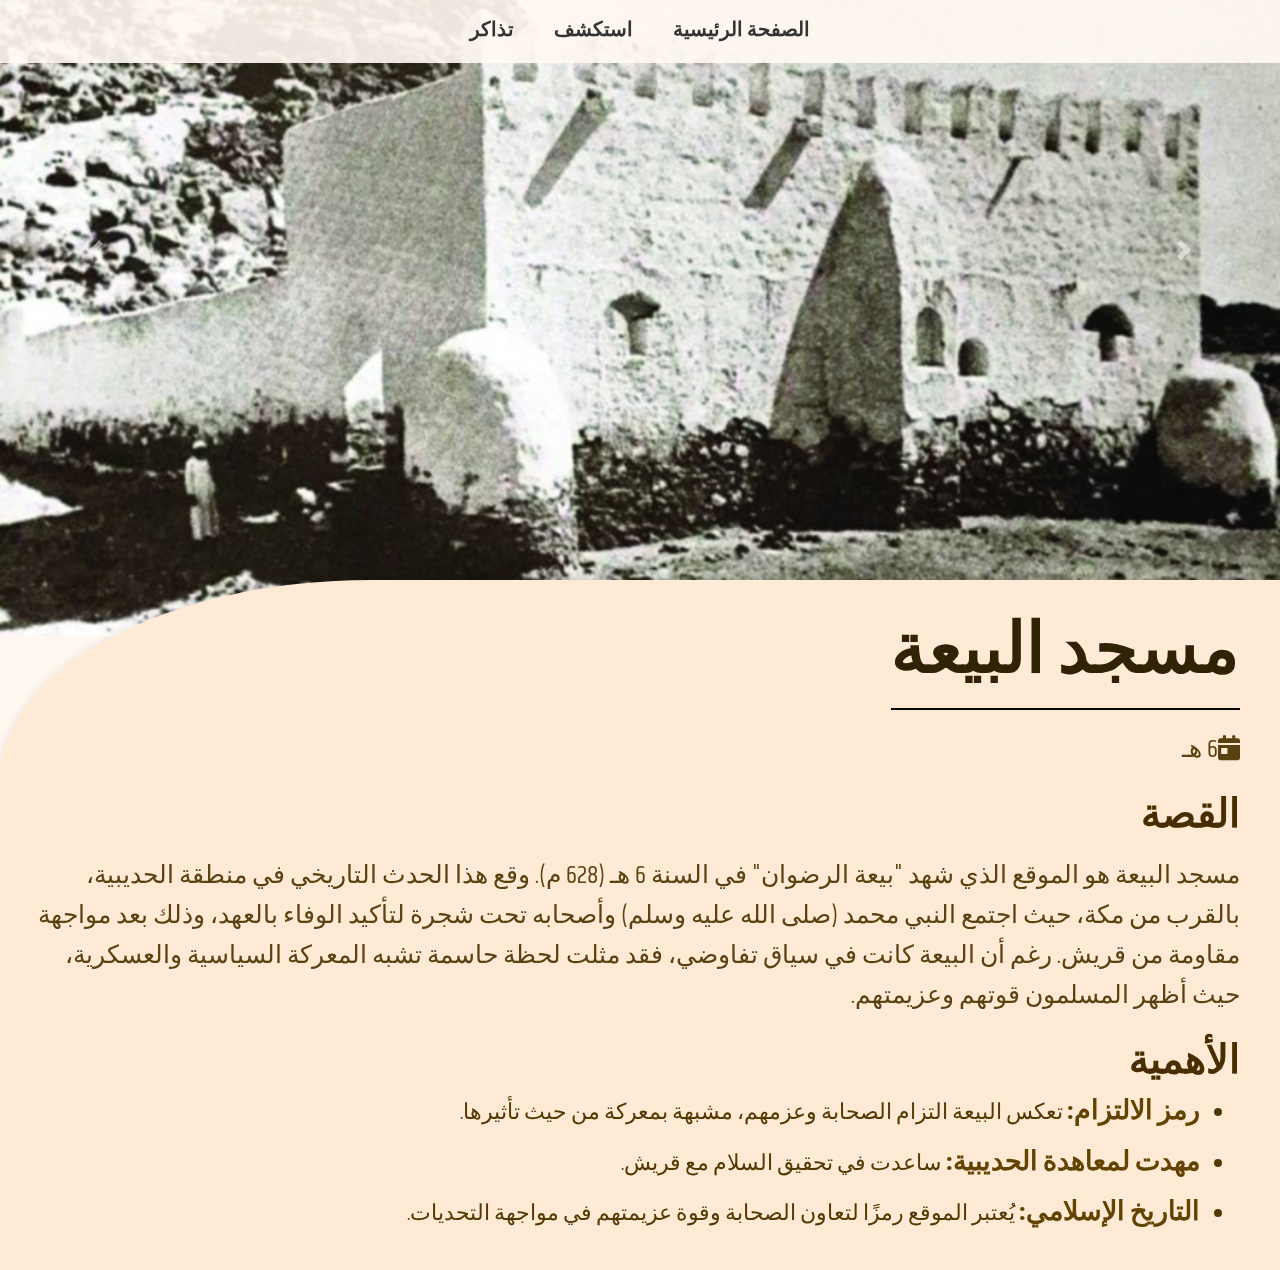
<file: Albaiah.html>
<!DOCTYPE html>
<html lang="ar" dir="rtl" data-bs-theme="auto">
<head>
    <meta charset="UTF-8">
    <meta name="viewport" content="width=device-width, initial-scale=1.0">
    <link href="https://fonts.googleapis.com/css?family=Khand&display=swap" rel="stylesheet" />
    <link href="https://maxcdn.bootstrapcdn.com/bootstrap/4.5.2/css/bootstrap.min.css" rel="stylesheet" />
    <style>
        body {
            font-family: 'Khand', sans-serif;
            background-color: #fff8f1;
            margin: 0;
            padding: 0;
        }
        .menu {
            position: fixed;
            top: 0;
            left: 0;
            right: 0;
            background: #fff8f1e9; /* Slightly transparent background */
            padding: 10px 0;
            display: flex;
            justify-content: center;
            align-items: center;
            z-index: 1000; /* Ensure it stays above other content */
            width: 100%;
            height: 7%;
        }
        .menu a {
            text-decoration: none;
            color: #333;
            font-weight: bold;
            margin: 0 20px;
            transition: color 0.3s ease, border-bottom 0.3s ease;
            font-size: 20px;
            padding-bottom: 5px;
            border-bottom: 2px solid transparent; /* Default border for animation */
            padding-top: 5px;
        }
        .menu a:hover {
            color: #655107; /* Change color on hover */
            border-bottom: 2px solid #342504; /* Underline effect on hover */
        }
        .header-container {
            position: relative;
            width: 100%;
            margin-top: 60px; /* Ensure content is not hidden behind fixed menu */
        }
        .header-carousel {
            position: relative;
            width: 100%;
            height: 500px; /* Fixed height for the carousel */
        }
        .header-carousel img {
            width: 100%;
            height: 100%; /* Fixed height for images */
            margin-top: px;
        }
        .content-container {
            position: absolute;
            background-color: #ffead5;
            padding: 20px;
            box-shadow: 0 0 10px rgba(0, 0, 0, 0.1);
            border-top-left-radius: 29%;
            max-width: 100%;
            text-align: right; /* Align text to the right */
            margin: 20px 0; /* Adjust margin as needed */
            display: flex;
            flex-direction: row; /* Align video and text side by side */
            align-items: flex-start; /* Align items to the top */
            transform: translateY(60px);
            direction: ltr; /* Ensure correct direction for flexbox */
        }
        .text-content {
            flex: 1;
            margin-right: 20px; /* Space between video and text */
            min-width: 300px;
            text-align: right; /* Align text to the right */
            direction: rtl; /* Set text direction to right-to-left */
        }
        .text-content strong {
            font-size: 40px; /* Adjusted font size for strong elements */
            color: #472d00;
        }
        .text-content p {
            font-size: 25px; /* Adjusted font size for paragraphs */
            line-height: 1.6;
            margin-top: 10px;
            color: #594211;
        }
        .video-container {
            flex: 0 0 560px; /* Fixed width for video container */
            max-width: 560px; /* Max width for video container */
            margin-left: 20px; /* Space between video and text */
            margin-top: 200px; /* Adjust this value to move the video down */
        }
        .video-container iframe {
            width: 100%;
            height: 315px; /* Fixed height for video */
            border: none;
            border-radius: 10px;
        }
        .underline-text {
            display: inline-block;
            font-size: 70px;
            font-weight: bold;
            position: relative;
            padding-bottom: 5px; /* Adjust for thinner line */
            margin-bottom: 10px;
            color: #2f2205; /* Text color */
        }
        .underline-text::after {
            content: '';
            position: absolute;
            left: 0;
            bottom: 0;
            width: 100%;
            height: 2px; /* Thinner underline */
            background-color: #000; /* Black color for the underline */
        }
        .date-icon {
            font-size: 24px;
            margin-left: 10px;
            color: #000;
        }
        .importance-list {
            list-style-type: disc; /* Bullet points */
            padding-left: 20px; /* Indentation */
            font-size:22px ;
            color: #533901;
        }
        .importance-list li {
            margin-bottom: 10px; /* Space between list items */
            
        }
        .importance-list strong {
            font-size: 27px;
            margin-bottom: 10px; /* Space between list items */
            color: #624301;
        }
        hr {
            border: none; /* Removes any border */
            height: 0; /* Sets height to 0 */
            margin: 0; /* Removes margins */
            padding: 0; /* Removes padding */
            font-size: 25px;
        }
    </style>
    <title>اثر</title>
</head>
<body>
    <div class="menu">
        <a href="project.html">الصفحة الرئيسية</a>
        <a href="#explore">استكشف</a>
        <a href="HACKATHONevc\projectevc\project.html">تذاكر</a>
        
    </div>
    
    <div id="carouselExampleIndicators" class="carousel slide header-carousel" data-ride="carousel">
        <div class="carousel-inner">
            <div class="carousel-item active">
                <img src="images\v110_369.png" alt="Slide 1">
            </div>
            <div class="carousel-item">
                <img src="images\DaHGgUiWsAAMgpI.jpeg" alt="Slide 2">
            </div>
        </div>
        <a class="carousel-control-prev" href="#carouselExampleIndicators" role="button" data-slide="prev">
            <span class="carousel-control-prev-icon" aria-hidden="true"></span>
            <span class="sr-only">Previous</span>
        </a>
        <a class="carousel-control-next" href="#carouselExampleIndicators" role="button" data-slide="next">
            <span class="carousel-control-next-icon" aria-hidden="true"></span>
            <span class="sr-only">Next</span>
        </a>
    </div>

    <div class="container content-container">
       
        <div class="text-content">
            <div class="underline-text">مسجد البيعة</div>
            <p class="date-icon"> <i class="fas fa-calendar-day"> </i>6 هـ </i></p>
            <strong>القصة</strong>
            <p>مسجد البيعة هو الموقع الذي شهد "بيعة الرضوان" في السنة 6 هـ (628 م). وقع هذا الحدث التاريخي في منطقة الحديبية، بالقرب من مكة، حيث اجتمع النبي محمد (صلى الله عليه وسلم) وأصحابه تحت شجرة لتأكيد الوفاء بالعهد، وذلك بعد مواجهة مقاومة من قريش. رغم أن البيعة كانت في سياق تفاوضي، فقد مثلت لحظة حاسمة تشبه المعركة السياسية والعسكرية، حيث أظهر المسلمون قوتهم وعزيمتهم.</p>
            <strong>الأهمية</strong>

            <ul class="importance-list">
                <li><strong>رمز الالتزام:</strong> تعكس البيعة التزام الصحابة وعزمهم، مشبهة بمعركة من حيث تأثيرها.</li>
                <li><strong>مهدت لمعاهدة الحديبية: </strong>  ساعدت في تحقيق السلام مع قريش.</li>
                <li><strong>التاريخ الإسلامي:</strong> يُعتبر الموقع رمزًا لتعاون الصحابة وقوة عزيمتهم في مواجهة التحديات.</li>
            </ul>
        </div>
    </div>

    <script src="https://code.jquery.com/jquery-3.5.1.slim.min.js"></script>
    <script src="https://cdn.jsdelivr.net/npm/@popperjs/core@2.10.2/dist/umd/popper.min.js"></script>
    <script src="https://maxcdn.bootstrapcdn.com/bootstrap/4.5.2/js/bootstrap.min.js"></script>
    <link rel="stylesheet" href="https://cdnjs.cloudflare.com/ajax/libs/font-awesome/5.15.4/css/all.min.css"> <!-- FontAwesome for icons -->
</body>
</html>
</file>
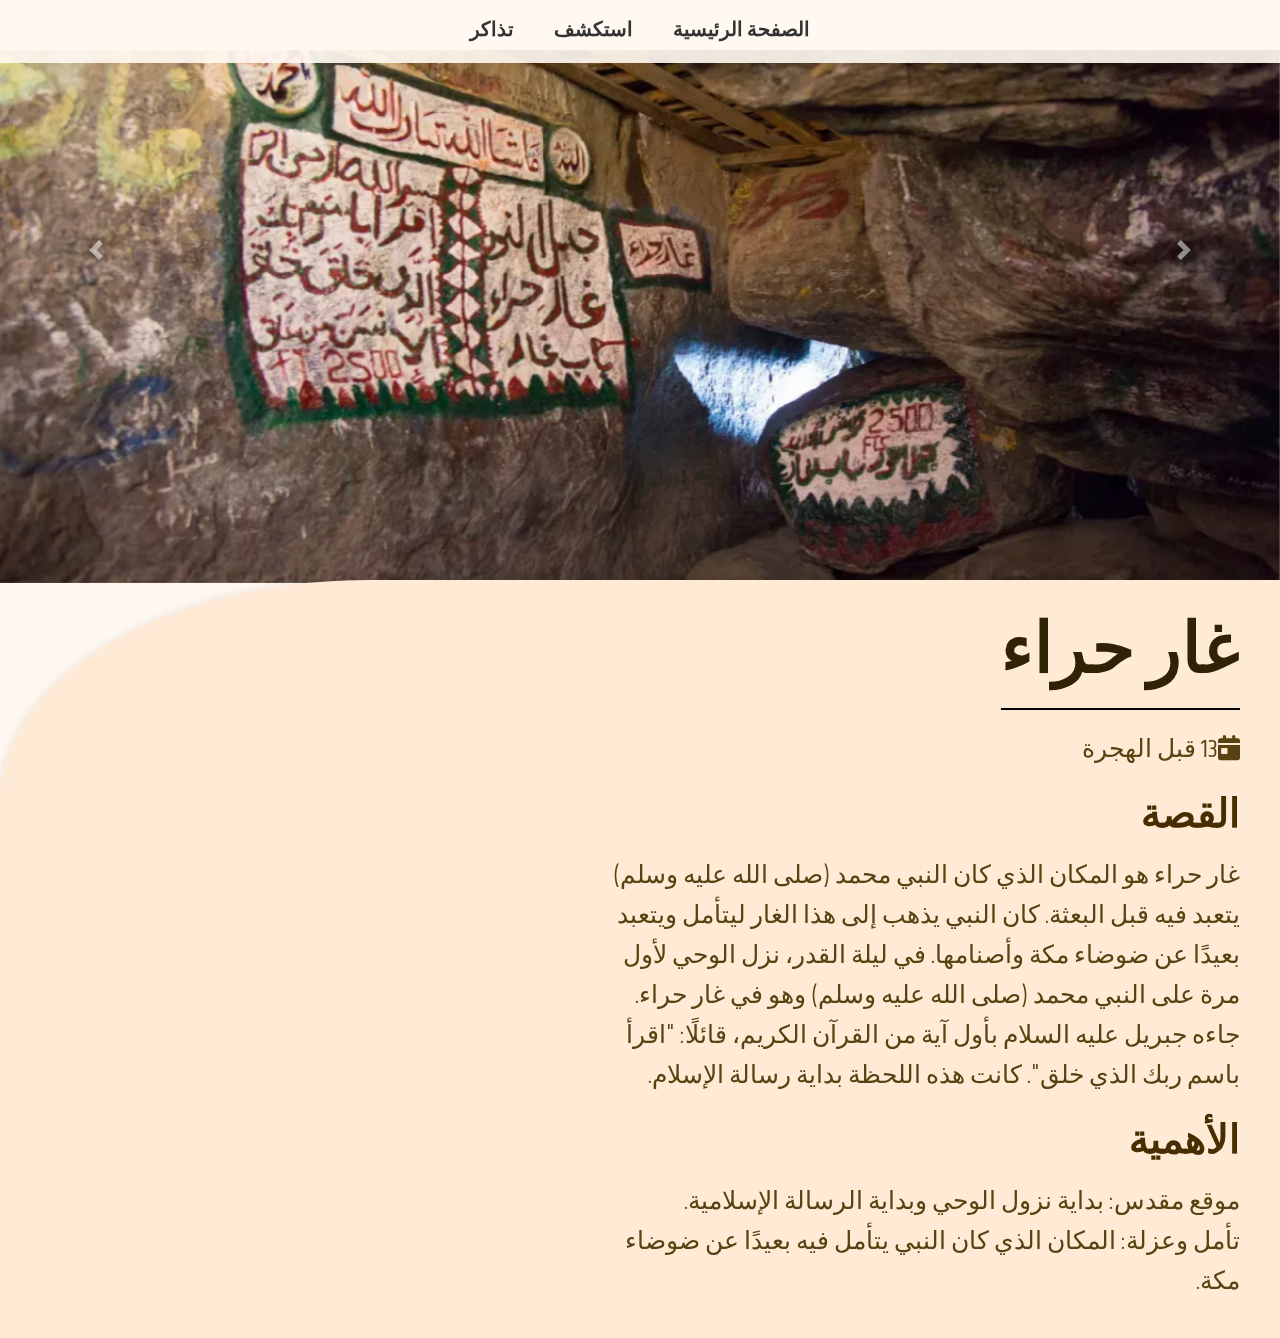
<file: hera.html>
<!DOCTYPE html>
<html lang="ar" dir="rtl" data-bs-theme="auto">
<head>
    <meta charset="UTF-8">
    <meta name="viewport" content="width=device-width, initial-scale=1.0">
    <link href="https://fonts.googleapis.com/css?family=Khand&display=swap" rel="stylesheet" />
    <link href="https://maxcdn.bootstrapcdn.com/bootstrap/4.5.2/css/bootstrap.min.css" rel="stylesheet" />
    <style>
        body {
            font-family: 'Khand', sans-serif;
            background-color: #fff8f1;
            margin: 0;
            padding: 0;
        }
        .menu {
            position: fixed;
            top: 0;
            left: 0;
            right: 0;
            background: #fff8f1e9; /* Slightly transparent background */
            padding: 10px 0;
            display: flex;
            justify-content: center;
            align-items: center;
            z-index: 1000; /* Ensure it stays above other content */
            width: 100%;
            height: 7%;
        }
        .menu a {
            text-decoration: none;
            color: #333;
            font-weight: bold;
            margin: 0 20px;
            transition: color 0.3s ease, border-bottom 0.3s ease;
            font-size: 20px;
            padding-bottom: 5px;
            border-bottom: 2px solid transparent; /* Default border for animation */
            padding-top: 5px;
        }
        .menu a:hover {
            color: #655107; /* Change color on hover */
            border-bottom: 2px solid #342504; /* Underline effect on hover */
        }
        .header-container {
            position: relative;
            width: 100%;
            margin-top: 60px; /* Ensure content is not hidden behind fixed menu */
        }
        .header-carousel {
            position: relative;
            width: 100%;
            height: 500px; /* Fixed height for the carousel */
        }
        .header-carousel img {
            width: 100%;
            height: 100%; /* Fixed height for images */
            margin-top: 50px;
        }
        .content-container {
            position: absolute;
            background-color: #ffead5;
            padding: 20px;
            box-shadow: 0 0 10px rgba(0, 0, 0, 0.1);
            border-top-left-radius: 29%;
            max-width: 100%;
            text-align: right; /* Align text to the right */
            margin: 20px 0; /* Adjust margin as needed */
            display: flex;
            flex-direction: row; /* Align video and text side by side */
            align-items: flex-start; /* Align items to the top */
            transform: translateY(60px);
            direction: ltr; /* Ensure correct direction for flexbox */
        }
        .text-content {
            flex: 1;
            margin-right: 20px; /* Space between video and text */
            min-width: 300px;
            text-align: right; /* Align text to the right */
            direction: rtl; /* Set text direction to right-to-left */
        }
        .text-content strong {
            font-size: 40px; /* Adjusted font size for strong elements */
            color: #472d00;
        }
        .text-content p {
            font-size: 25px; /* Adjusted font size for paragraphs */
            line-height: 1.6;
            margin-top: 10px;
            color: #594211;
        }
        .video-container {
            flex: 0 0 560px; /* Fixed width for video container */
            max-width: 560px; /* Max width for video container */
            margin-left: 20px; /* Space between video and text */
            margin-top: 200px; /* Adjust this value to move the video down */
        }
        .video-container iframe {
            width: 100%;
            height: 315px; /* Fixed height for video */
            border: none;
            border-radius: 10px;
        }
        .underline-text {
            display: inline-block;
            font-size: 70px;
            font-weight: bold;
            position: relative;
            padding-bottom: 5px; /* Adjust for thinner line */
            margin-bottom: 10px;
            color: #2f2205; /* Text color */
        }
        .underline-text::after {
            content: '';
            position: absolute;
            left: 0;
            bottom: 0;
            width: 100%;
            height: 2px; /* Thinner underline */
            background-color: #000; /* Black color for the underline */
        }
        .date-icon {
            font-size: 24px;
            margin-left: 10px;
            color: #000;
        }
        hr {
            border: none; /* Removes any border */
            height: 0; /* Sets height to 0 */
            margin: 0; /* Removes margins */
            padding: 0; /* Removes padding */
        }
    </style>
    <title>اثر</title>
</head>
<body>
    <div class="menu">
        <a href="project.html">الصفحة الرئيسية</a>
        <a href="#explore">استكشف</a>
        <a href="home.html">تذاكر</a>
        
    </div>
    
    <div id="carouselExampleIndicators" class="carousel slide header-carousel" data-ride="carousel">
        <div class="carousel-inner">
            <div class="carousel-item active">
                <img src="images\111610_51436_Cave of Hira - Hero Image.webp" alt="Slide 1">
            </div>
            <div class="carousel-item">
                <img src="images\jabal-al-nour-1280x700.jpg" alt="Slide 2">
            </div>
        </div>
        <a class="carousel-control-prev" href="#carouselExampleIndicators" role="button" data-slide="prev">
            <span class="carousel-control-prev-icon" aria-hidden="true"></span>
            <span class="sr-only">Previous</span>
        </a>
        <a class="carousel-control-next" href="#carouselExampleIndicators" role="button" data-slide="next">
            <span class="carousel-control-next-icon" aria-hidden="true"></span>
            <span class="sr-only">Next</span>
        </a>
    </div>

    <div class="container content-container">
        <div class="video-container">
            <iframe src="https://www.youtube.com/embed/B0WnJrq-S7Y?si=rECS8SUk4AKCCu3n" 
                title="YouTube video player" frameborder="0" 
                allow="accelerometer; autoplay; clipboard-write; encrypted-media; gyroscope; picture-in-picture; web-share" 
                referrerpolicy="strict-origin-when-cross-origin" allowfullscreen>
            </iframe>
        </div>
        <div class="text-content">
            <div class="underline-text">غار حراء</div>
            <p class="date-icon"><i class="fas fa-calendar-day"></i>13 قبل الهجرة </i></p>
            <strong>القصة</strong>
            <p>غار حراء هو المكان الذي كان النبي محمد (صلى الله عليه وسلم) يتعبد فيه قبل البعثة. كان النبي يذهب إلى هذا الغار ليتأمل ويتعبد بعيدًا عن ضوضاء مكة وأصنامها. في ليلة القدر، نزل الوحي لأول مرة على النبي محمد (صلى الله عليه وسلم) وهو في غار حراء. جاءه جبريل عليه السلام بأول آية من القرآن الكريم، قائلًا: "اقرأ باسم ربك الذي خلق". كانت هذه اللحظة بداية رسالة الإسلام.</p>
            <strong>الأهمية</strong>
            <p>موقع مقدس: بداية نزول الوحي وبداية الرسالة الإسلامية.<br>
            تأمل وعزلة: المكان الذي كان النبي يتأمل فيه بعيدًا عن ضوضاء مكة.</p>
        </div>
    </div>

    <script src="https://code.jquery.com/jquery-3.5.1.slim.min.js"></script>
    <script src="https://cdn.jsdelivr.net/npm/@popperjs/core@2.10.2/dist/umd/popper.min.js"></script>
    <script src="https://maxcdn.bootstrapcdn.com/bootstrap/4.5.2/js/bootstrap.min.js"></script>
    <link rel="stylesheet" href="https://cdnjs.cloudflare.com/ajax/libs/font-awesome/5.15.4/css/all.min.css"> <!-- FontAwesome for icons -->
</body>
</html>
</file>
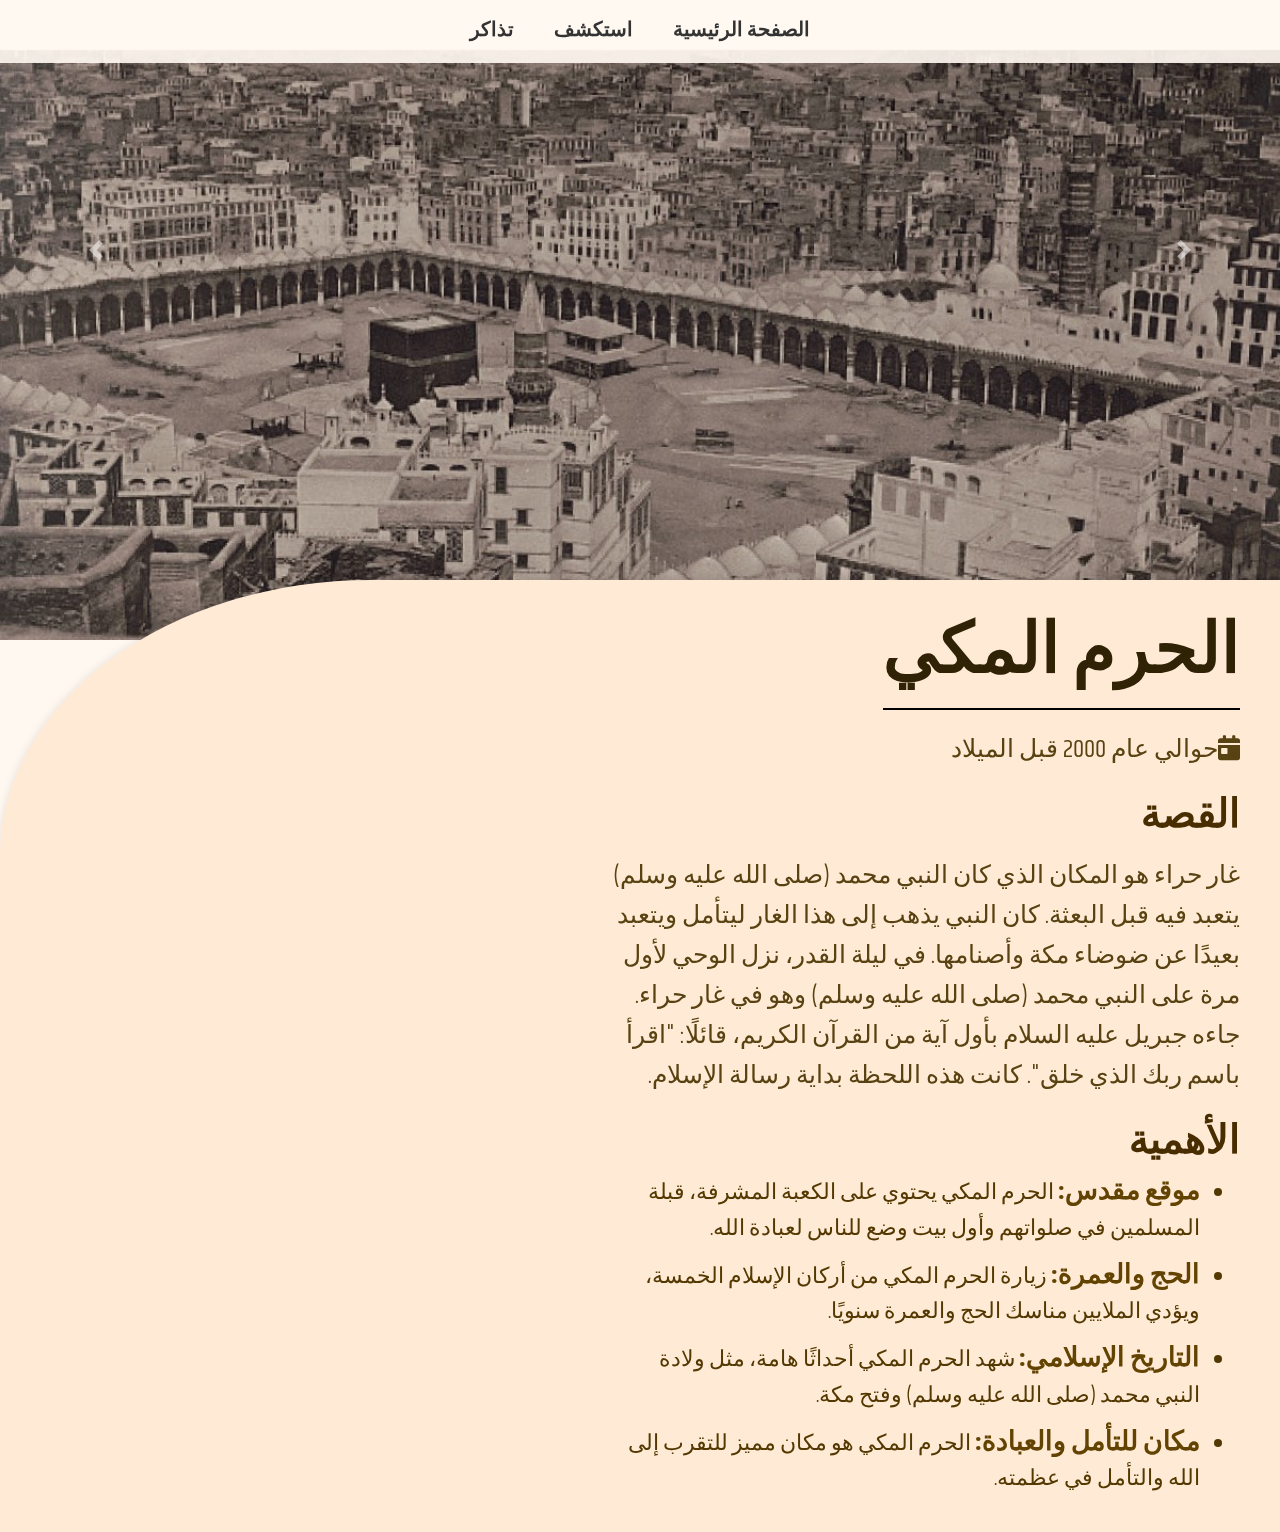
<file: holymosque.html>
<!DOCTYPE html>
<html lang="ar" dir="rtl" data-bs-theme="auto">
<head>
    <meta charset="UTF-8">
    <meta name="viewport" content="width=device-width, initial-scale=1.0">
    <link href="https://fonts.googleapis.com/css?family=Khand&display=swap" rel="stylesheet" />
    <link href="https://maxcdn.bootstrapcdn.com/bootstrap/4.5.2/css/bootstrap.min.css" rel="stylesheet" />
    <style>
        body {
            font-family: 'Khand', sans-serif;
            background-color: #fff8f1;
            margin: 0;
            padding: 0;
        }
        .menu {
            position: fixed;
            top: 0;
            left: 0;
            right: 0;
            background: #fff8f1e9; /* Slightly transparent background */
            padding: 10px 0;
            display: flex;
            justify-content: center;
            align-items: center;
            z-index: 1000; /* Ensure it stays above other content */
            width: 100%;
            height: 7%;
        }
        .menu a {
            text-decoration: none;
            color: #333;
            font-weight: bold;
            margin: 0 20px;
            transition: color 0.3s ease, border-bottom 0.3s ease;
            font-size: 20px;
            padding-bottom: 5px;
            border-bottom: 2px solid transparent; /* Default border for animation */
            padding-top: 5px;
        }
        .menu a:hover {
            color: #655107; /* Change color on hover */
            border-bottom: 2px solid #342504; /* Underline effect on hover */
        }
        .header-container {
            position: relative;
            width: 100%;
            margin-top: 60px; /* Ensure content is not hidden behind fixed menu */
        }
        .header-carousel {
            position: relative;
            width: 100%;
            height: 500px; /* Fixed height for the carousel */
        }
        .header-carousel img {
            width: 100%;
            height: 100%; /* Fixed height for images */
            margin-top: 50px;
        }
        .content-container {
            position: absolute;
            background-color: #ffead5;
            padding: 20px;
            box-shadow: 0 0 10px rgba(0, 0, 0, 0.1);
            border-top-left-radius: 29%;
            max-width: 100%;
            text-align: right; /* Align text to the right */
            margin: 20px 0; /* Adjust margin as needed */
            display: flex;
            flex-direction: row; /* Align video and text side by side */
            align-items: flex-start; /* Align items to the top */
            transform: translateY(60px);
            direction: ltr; /* Ensure correct direction for flexbox */
        }
        .text-content {
            flex: 1;
            margin-right: 20px; /* Space between video and text */
            min-width: 300px;
            text-align: right; /* Align text to the right */
            direction: rtl; /* Set text direction to right-to-left */
        }
        .text-content strong {
            font-size: 40px; /* Adjusted font size for strong elements */
            color: #472d00;
        }
        .text-content p {
            font-size: 25px; /* Adjusted font size for paragraphs */
            line-height: 1.6;
            margin-top: 10px;
            color: #594211;
        }
        .video-container {
            flex: 0 0 560px; /* Fixed width for video container */
            max-width: 560px; /* Max width for video container */
            margin-left: 20px; /* Space between video and text */
            margin-top: 200px; /* Adjust this value to move the video down */
        }
        .video-container iframe {
            width: 100%;
            height: 315px; /* Fixed height for video */
            border: none;
            border-radius: 10px;
        }
        .underline-text {
            display: inline-block;
            font-size: 70px;
            font-weight: bold;
            position: relative;
            padding-bottom: 5px; /* Adjust for thinner line */
            margin-bottom: 10px;
            color: #2f2205; /* Text color */
        }
        .underline-text::after {
            content: '';
            position: absolute;
            left: 0;
            bottom: 0;
            width: 100%;
            height: 2px; /* Thinner underline */
            background-color: #000; /* Black color for the underline */
        }
        .date-icon {
            font-size: 24px;
            margin-left: 10px;
            color: #000;
        }
        .importance-list {
            list-style-type: disc; /* Bullet points */
            padding-left: 20px; /* Indentation */
            font-size:22px ;
            color: #533901;
        }
        .importance-list li {
            margin-bottom: 10px; /* Space between list items */
            
        }
        .importance-list strong {
            font-size: 27px;
            margin-bottom: 10px; /* Space between list items */
            color: #624301;
        }
        hr {
            border: none; /* Removes any border */
            height: 0; /* Sets height to 0 */
            margin: 0; /* Removes margins */
            padding: 0; /* Removes padding */
            font-size: 25px;
        }
    </style>
    <title>اثر</title>
</head>
<body>
    <div class="menu">
        <a href="project.html">الصفحة الرئيسية</a>
        <a href="#explore">استكشف</a>
        <a href="HACKATHONevc\projectevc\project.html">تذاكر</a>
        
    </div>
    
    <div id="carouselExampleIndicators" class="carousel slide header-carousel" data-ride="carousel">
        <div class="carousel-inner">
            <div class="carousel-item active">
                <img src="images\oldHaram.jpg" alt="Slide 1">
            </div>
            <div class="carousel-item">
                <img src="images\haram.webp" alt="Slide 2">
            </div>
        </div>
        <a class="carousel-control-prev" href="#carouselExampleIndicators" role="button" data-slide="prev">
            <span class="carousel-control-prev-icon" aria-hidden="true"></span>
            <span class="sr-only">Previous</span>
        </a>
        <a class="carousel-control-next" href="#carouselExampleIndicators" role="button" data-slide="next">
            <span class="carousel-control-next-icon" aria-hidden="true"></span>
            <span class="sr-only">Next</span>
        </a>
    </div>

    <div class="container content-container">
        <div class="video-container">
            <iframe src="https://www.youtube.com/embed/oviQ-L9Kv9Q?si=G4wAAybF4a4Gus_Q" 
            title="YouTube video player" frameborder="0" 
            allow="accelerometer; autoplay; clipboard-write; encrypted-media; gyroscope; picture-in-picture; web-share" 
            referrerpolicy="strict-origin-when-cross-origin" allowfullscreen>
    </iframe>
        </div>
        <div class="text-content">
            <div class="underline-text">الحرم المكي</div>
            <p class="date-icon"> <i class="fas fa-calendar-day"> </i>حوالي عام 2000 قبل الميلاد</i></p>
            <strong>القصة</strong>
            <p>غار حراء هو المكان الذي كان النبي محمد (صلى الله عليه وسلم) يتعبد فيه قبل البعثة. كان النبي يذهب إلى هذا الغار ليتأمل ويتعبد بعيدًا عن ضوضاء مكة وأصنامها. في ليلة القدر، نزل الوحي لأول مرة على النبي محمد (صلى الله عليه وسلم) وهو في غار حراء. جاءه جبريل عليه السلام بأول آية من القرآن الكريم، قائلًا: "اقرأ باسم ربك الذي خلق". كانت هذه اللحظة بداية رسالة الإسلام.</p>
            <strong>الأهمية</strong>

            <ul class="importance-list">
                <li><strong>موقع مقدس:</strong> الحرم المكي يحتوي على الكعبة المشرفة، قبلة المسلمين في صلواتهم وأول بيت وضع للناس لعبادة الله.</li>
                <li><strong>الحج والعمرة:</strong> زيارة الحرم المكي من أركان الإسلام الخمسة، ويؤدي الملايين مناسك الحج والعمرة سنويًا.</li>
                <li><strong>التاريخ الإسلامي:</strong> شهد الحرم المكي أحداثًا هامة، مثل ولادة النبي محمد (صلى الله عليه وسلم) وفتح مكة.</li>
                <li><strong>مكان للتأمل والعبادة:</strong> الحرم المكي هو مكان مميز للتقرب إلى الله والتأمل في عظمته.</li>
            </ul>
        </div>
    </div>

    <script src="https://code.jquery.com/jquery-3.5.1.slim.min.js"></script>
    <script src="https://cdn.jsdelivr.net/npm/@popperjs/core@2.10.2/dist/umd/popper.min.js"></script>
    <script src="https://maxcdn.bootstrapcdn.com/bootstrap/4.5.2/js/bootstrap.min.js"></script>
    <link rel="stylesheet" href="https://cdnjs.cloudflare.com/ajax/libs/font-awesome/5.15.4/css/all.min.css"> <!-- FontAwesome for icons -->
</body>
</html>
</file>
